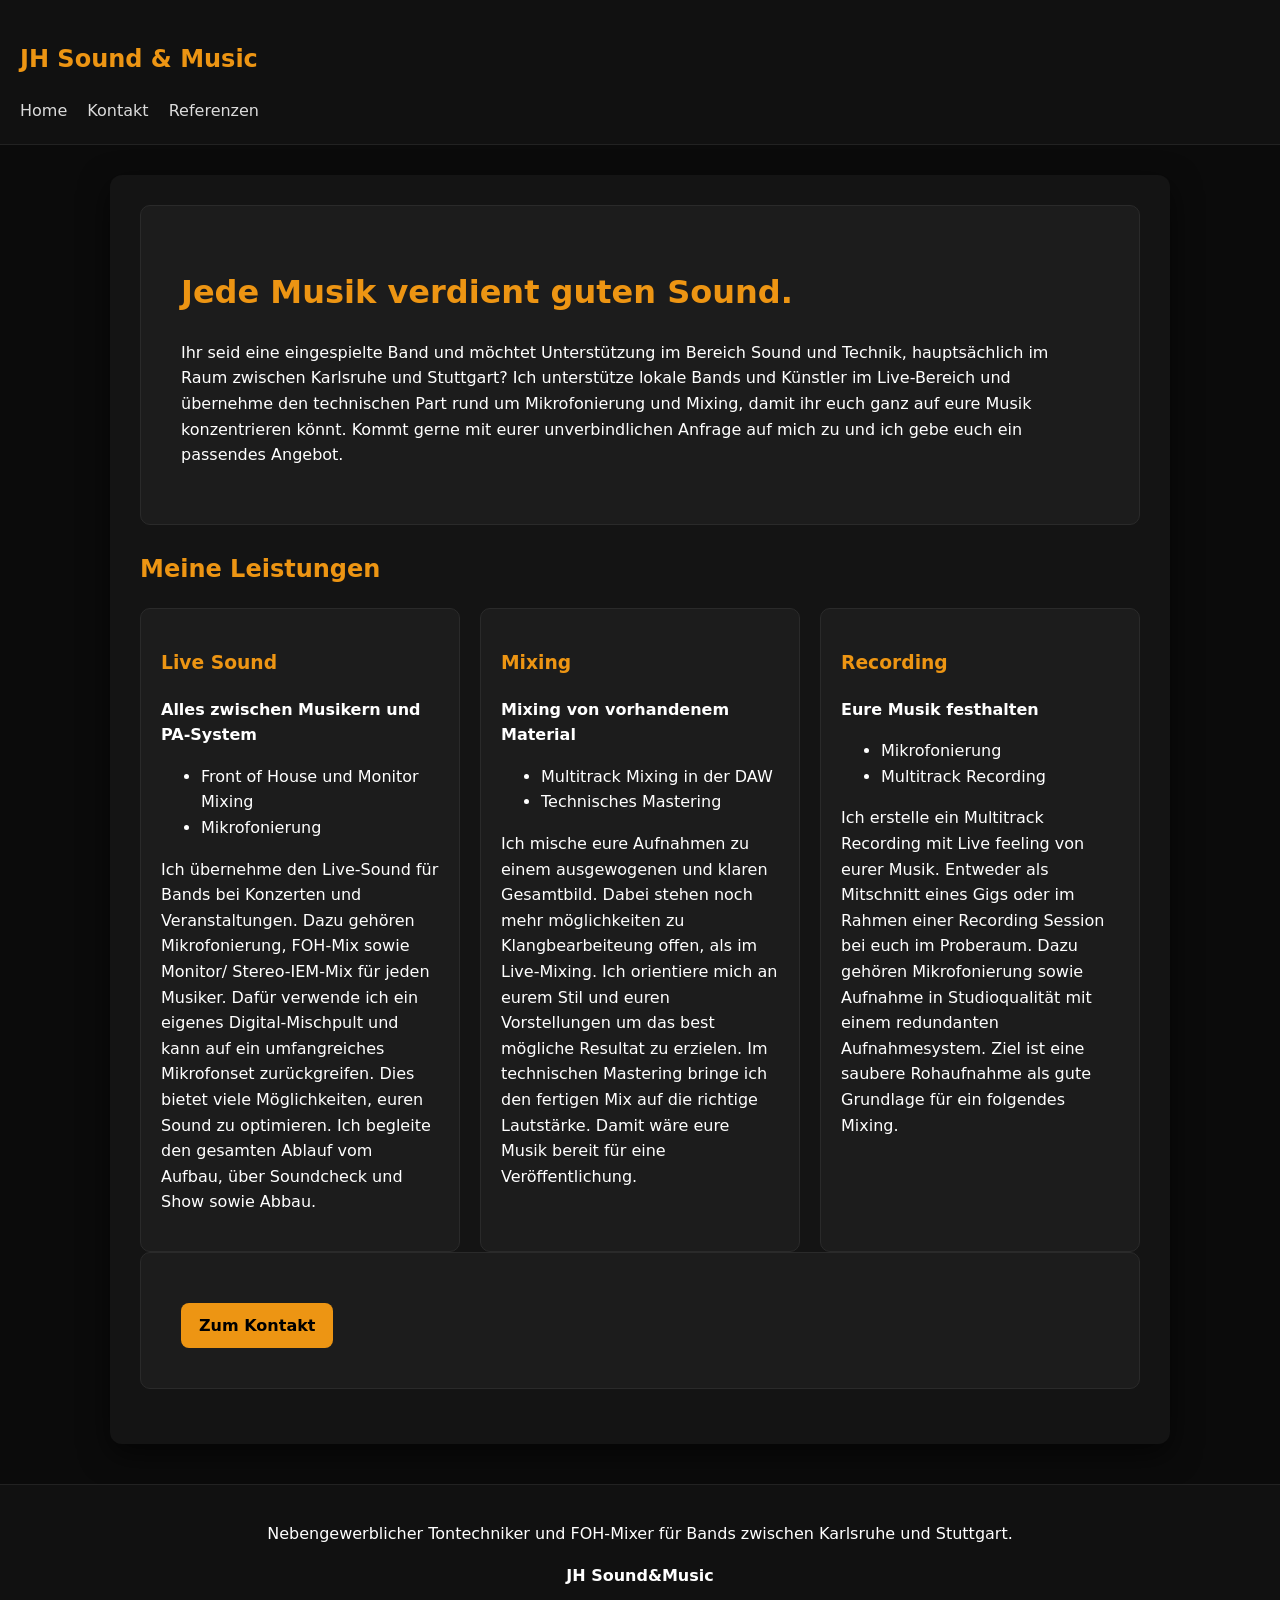
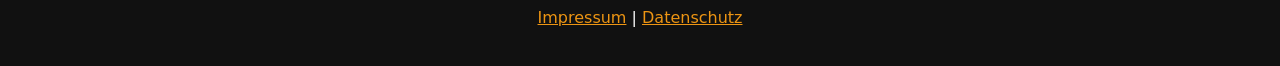
<file: index.html>
<!DOCTYPE html>
<html lang="de">
<head>
    <meta charset="UTF-8">
    <title>JH Sound & Music</title>
    <link rel="stylesheet" href="style.css">
</head>
<body>

<header>
    <h2>JH Sound & Music</h2>
    <nav>
        <a href="index.html">Home</a>
        <a href="kontakt.html">Kontakt</a>
        <a href="referenzen.html">Referenzen</a>
    </nav>
</header>

<div class="container">

    <div class="hero">
        <h1>Jede Musik verdient guten Sound. </h1>
        <p>Ihr seid eine eingespielte Band und möchtet Unterstützung im Bereich Sound und Technik, hauptsächlich im Raum zwischen Karlsruhe und Stuttgart? 
Ich unterstütze lokale Bands und Künstler im Live-Bereich und übernehme den technischen Part rund um Mikrofonierung und Mixing, damit ihr euch ganz auf eure Musik konzentrieren könnt. 


Kommt gerne mit eurer unverbindlichen Anfrage auf mich zu und ich gebe euch ein passendes Angebot.</p>
    </div>

    <h2>Meine Leistungen</h2>

    <div class="columns">

        <div class="col">
            <h3>Live Sound</h3>
            <p><b>Alles zwischen Musikern und PA-System</b></p>
            <ul>
                <li>Front of House und Monitor Mixing </li>
                <li>Mikrofonierung </li>
            </ul>
            <p>Ich übernehme den Live-Sound für Bands bei Konzerten und Veranstaltungen.
Dazu gehören Mikrofonierung, FOH-Mix sowie Monitor/ Stereo-IEM-Mix für jeden Musiker.

Dafür verwende ich ein eigenes Digital-Mischpult und kann auf ein umfangreiches Mikrofonset zurückgreifen. 
Dies bietet viele Möglichkeiten, euren Sound zu optimieren.
Ich begleite den gesamten Ablauf vom Aufbau, über Soundcheck und Show sowie Abbau. 
</p>
        </div>

        <div class="col">
            <h3>Mixing</h3>
            <p><b>Mixing von vorhandenem Material</b></p>
            <ul>
                <li>Multitrack Mixing in der DAW</li>
                <li>Technisches Mastering</li>
            </ul>
            <p>Ich mische eure Aufnahmen zu einem ausgewogenen und klaren Gesamtbild.

Dabei stehen noch mehr möglichkeiten zu Klangbearbeiteung offen, als im Live-Mixing.
Ich orientiere mich an eurem Stil und euren Vorstellungen um das best mögliche Resultat zu erzielen.

Im technischen Mastering bringe ich den fertigen Mix auf die richtige Lautstärke. Damit wäre eure Musik bereit für eine Veröffentlichung.
</p>
        </div>

        <div class="col">
            <h3>Recording</h3>
            <p><b>Eure Musik festhalten</b></p>
            <ul>
                <li>Mikrofonierung </li>
                <li>Multitrack Recording </li>
            </ul>
            <p>Ich erstelle ein Multitrack Recording mit Live feeling von eurer Musik. 
Entweder als Mitschnitt eines Gigs oder im Rahmen einer Recording Session bei euch im Proberaum.
Dazu gehören Mikrofonierung sowie Aufnahme in Studioqualität mit einem redundanten Aufnahmesystem. 

Ziel ist eine saubere Rohaufnahme als gute Grundlage für ein folgendes Mixing.
</p>
        </div>

    </div>

    <div class="hero">
        <a class="button" href="kontakt.html">Zum Kontakt</a>
    </div>

</div>

<footer>

    <p>
        Nebengewerblicher Tontechniker und FOH-Mixer für Bands zwischen Karlsruhe und Stuttgart.
        <div><b>JH Sound&Music</b></div>
    </p>

    <p>
        <a href="impressum.html">Impressum</a> |
        <a href="datenschutz.html">Datenschutz</a>
    </p>

</footer>

</body>
</html>
</file>
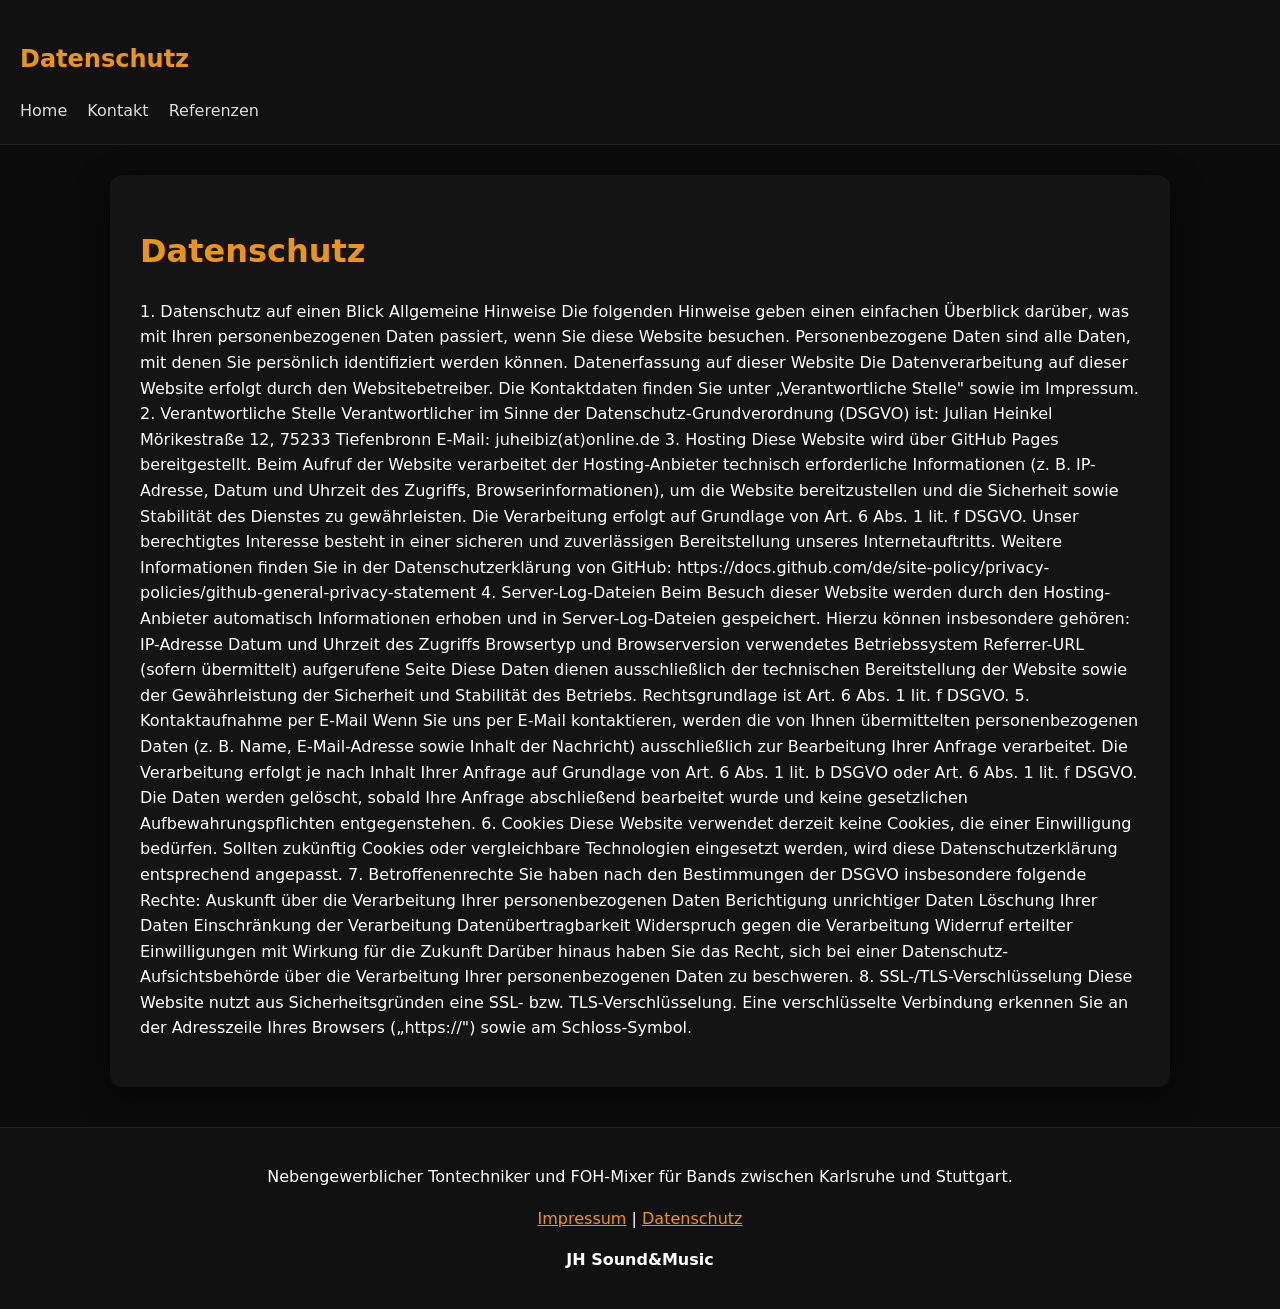
<file: datenschutz.html>
<!DOCTYPE html>
<html lang="de">
<head>
    <meta charset="UTF-8">
    <title>Datenschutz</title>
    <link rel="stylesheet" href="style.css">
</head>
<body>

<header>
    <h2>Datenschutz</h2>
    <nav>
        <a href="index.html">Home</a>
        <a href="kontakt.html">Kontakt</a>
        <a href="referenzen.html">Referenzen</a>
    </nav>
</header>

<div class="container">

    <h1>Datenschutz</h1>

    <p>1. Datenschutz auf einen Blick

Allgemeine Hinweise

Die folgenden Hinweise geben einen einfachen Überblick darüber, was mit Ihren personenbezogenen Daten passiert, wenn Sie diese Website besuchen. Personenbezogene Daten sind alle Daten, mit denen Sie persönlich identifiziert werden können.

Datenerfassung auf dieser Website

Die Datenverarbeitung auf dieser Website erfolgt durch den Websitebetreiber. Die Kontaktdaten finden Sie unter „Verantwortliche Stelle" sowie im Impressum.

2. Verantwortliche Stelle

Verantwortlicher im Sinne der Datenschutz-Grundverordnung (DSGVO) ist:

Julian Heinkel 
Mörikestraße 12,
75233 Tiefenbronn 
E-Mail: juheibiz(at)online.de


3. Hosting

Diese Website wird über GitHub Pages bereitgestellt.

Beim Aufruf der Website verarbeitet der Hosting-Anbieter technisch erforderliche Informationen (z. B. IP-Adresse, Datum und Uhrzeit des Zugriffs, Browserinformationen), um die Website bereitzustellen und die Sicherheit sowie Stabilität des Dienstes zu gewährleisten.

Die Verarbeitung erfolgt auf Grundlage von Art. 6 Abs. 1 lit. f DSGVO. Unser berechtigtes Interesse besteht in einer sicheren und zuverlässigen Bereitstellung unseres Internetauftritts.

Weitere Informationen finden Sie in der Datenschutzerklärung von GitHub:
https://docs.github.com/de/site-policy/privacy-policies/github-general-privacy-statement

4. Server-Log-Dateien

Beim Besuch dieser Website werden durch den Hosting-Anbieter automatisch Informationen erhoben und in Server-Log-Dateien gespeichert. Hierzu können insbesondere gehören:

IP-Adresse
Datum und Uhrzeit des Zugriffs
Browsertyp und Browserversion
verwendetes Betriebssystem
Referrer-URL (sofern übermittelt)
aufgerufene Seite

Diese Daten dienen ausschließlich der technischen Bereitstellung der Website sowie der Gewährleistung der Sicherheit und Stabilität des Betriebs.

Rechtsgrundlage ist Art. 6 Abs. 1 lit. f DSGVO.

5. Kontaktaufnahme per E-Mail

Wenn Sie uns per E-Mail kontaktieren, werden die von Ihnen übermittelten personenbezogenen Daten (z. B. Name, E-Mail-Adresse sowie Inhalt der Nachricht) ausschließlich zur Bearbeitung Ihrer Anfrage verarbeitet.

Die Verarbeitung erfolgt je nach Inhalt Ihrer Anfrage auf Grundlage von Art. 6 Abs. 1 lit. b DSGVO oder Art. 6 Abs. 1 lit. f DSGVO.

Die Daten werden gelöscht, sobald Ihre Anfrage abschließend bearbeitet wurde und keine gesetzlichen Aufbewahrungspflichten entgegenstehen.

6. Cookies

Diese Website verwendet derzeit keine Cookies, die einer Einwilligung bedürfen.

Sollten zukünftig Cookies oder vergleichbare Technologien eingesetzt werden, wird diese Datenschutzerklärung entsprechend angepasst.

7. Betroffenenrechte

Sie haben nach den Bestimmungen der DSGVO insbesondere folgende Rechte:

Auskunft über die Verarbeitung Ihrer personenbezogenen Daten
Berichtigung unrichtiger Daten
Löschung Ihrer Daten
Einschränkung der Verarbeitung
Datenübertragbarkeit
Widerspruch gegen die Verarbeitung
Widerruf erteilter Einwilligungen mit Wirkung für die Zukunft

Darüber hinaus haben Sie das Recht, sich bei einer Datenschutz-Aufsichtsbehörde über die Verarbeitung Ihrer personenbezogenen Daten zu beschweren.

8. SSL-/TLS-Verschlüsselung

Diese Website nutzt aus Sicherheitsgründen eine SSL- bzw. TLS-Verschlüsselung. Eine verschlüsselte Verbindung erkennen Sie an der Adresszeile Ihres Browsers („https://") sowie am Schloss-Symbol.

</p>
</div>

<footer>

    <p>Nebengewerblicher Tontechniker und FOH-Mixer für Bands zwischen Karlsruhe und Stuttgart.</p>

    <p>
        <a href="impressum.html">Impressum</a> |
        <a href="datenschutz.html">Datenschutz</a>
    </p>
    <p><b>JH Sound&Music</b></p>

</footer>


</body>
</html>
</file>
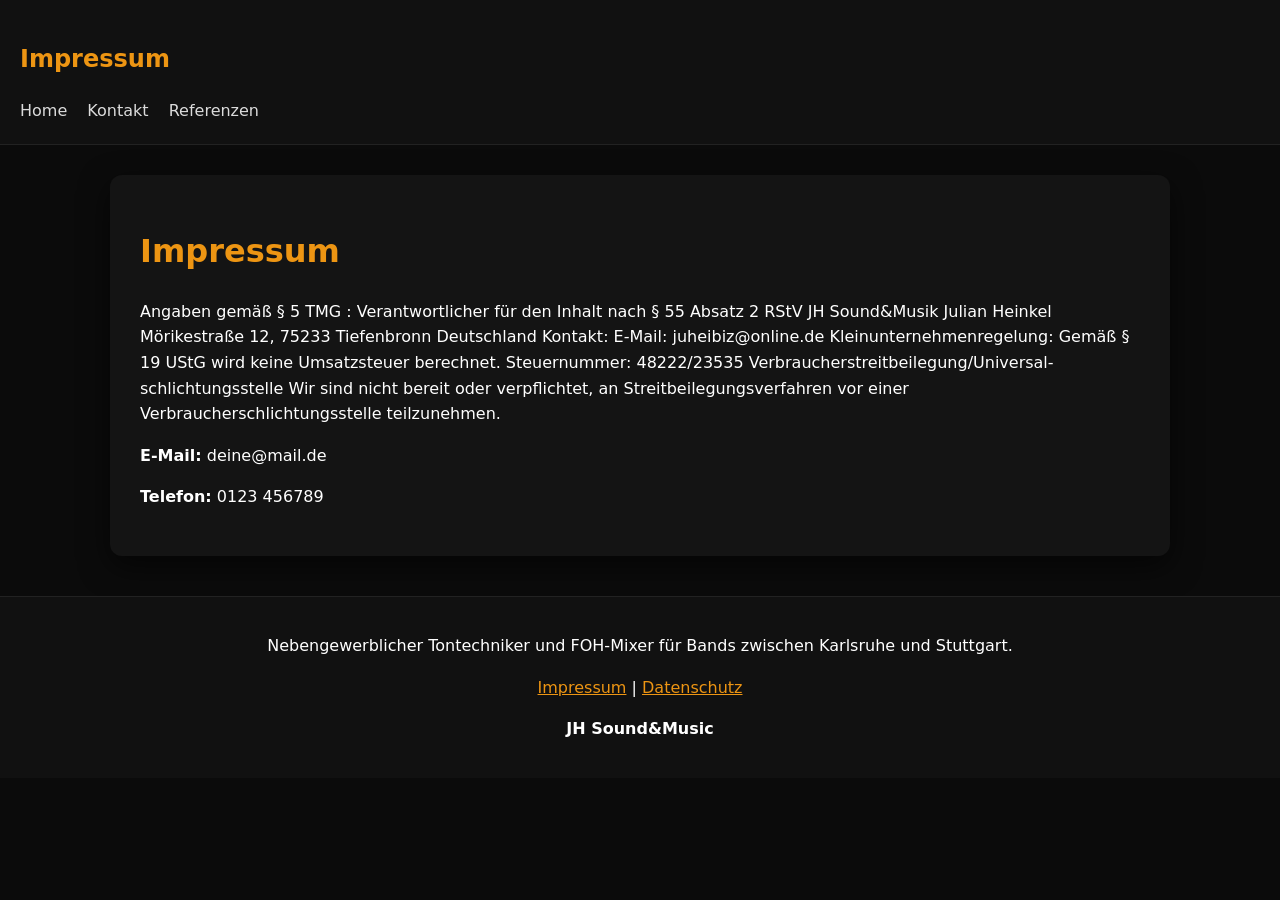
<file: impressum.html>
<!DOCTYPE html>
<html lang="de">
<head>
    <meta charset="UTF-8">
    <title>Impressum</title>
    <link rel="stylesheet" href="style.css">
</head>
<body>

<header>
    <h2>Impressum</h2>
    <nav>
        <a href="index.html">Home</a>
        <a href="kontakt.html">Kontakt</a>
        <a href="referenzen.html">Referenzen</a>
    </nav>
</header>

<div class="container">

    <h1>Impressum</h1>

    <p>Angaben gemäß § 5 TMG :  

Verantwortlicher für den Inhalt nach § 55 Absatz 2 RStV 
 JH Sound&Musik
 Julian Heinkel 
Mörikestraße 12, 
75233 Tiefenbronn
Deutschland
Kontakt:
E-Mail: juheibiz@online.de

Kleinunternehmenregelung:
 Gemäß § 19 UStG wird keine Umsatzsteuer berechnet. 
 Steuernummer: 48222/23535

Verbraucher­streit­beilegung/Universal­schlichtungs­stelle
Wir sind nicht bereit oder verpflichtet, an Streitbeilegungsverfahren vor einer Verbraucherschlichtungsstelle teilzunehmen. 

</p>

    <p><b>E-Mail:</b> deine@mail.de</p>
    <p><b>Telefon:</b> 0123 456789</p>

</div>

<footer>

    <p>Nebengewerblicher Tontechniker und FOH-Mixer für Bands zwischen Karlsruhe und Stuttgart.</p>

    <p>
        <a href="impressum.html">Impressum</a> |
        <a href="datenschutz.html">Datenschutz</a>
    </p>
    <p><b>JH Sound&Music</b></p>

</footer>

</body>
</html>
</file>
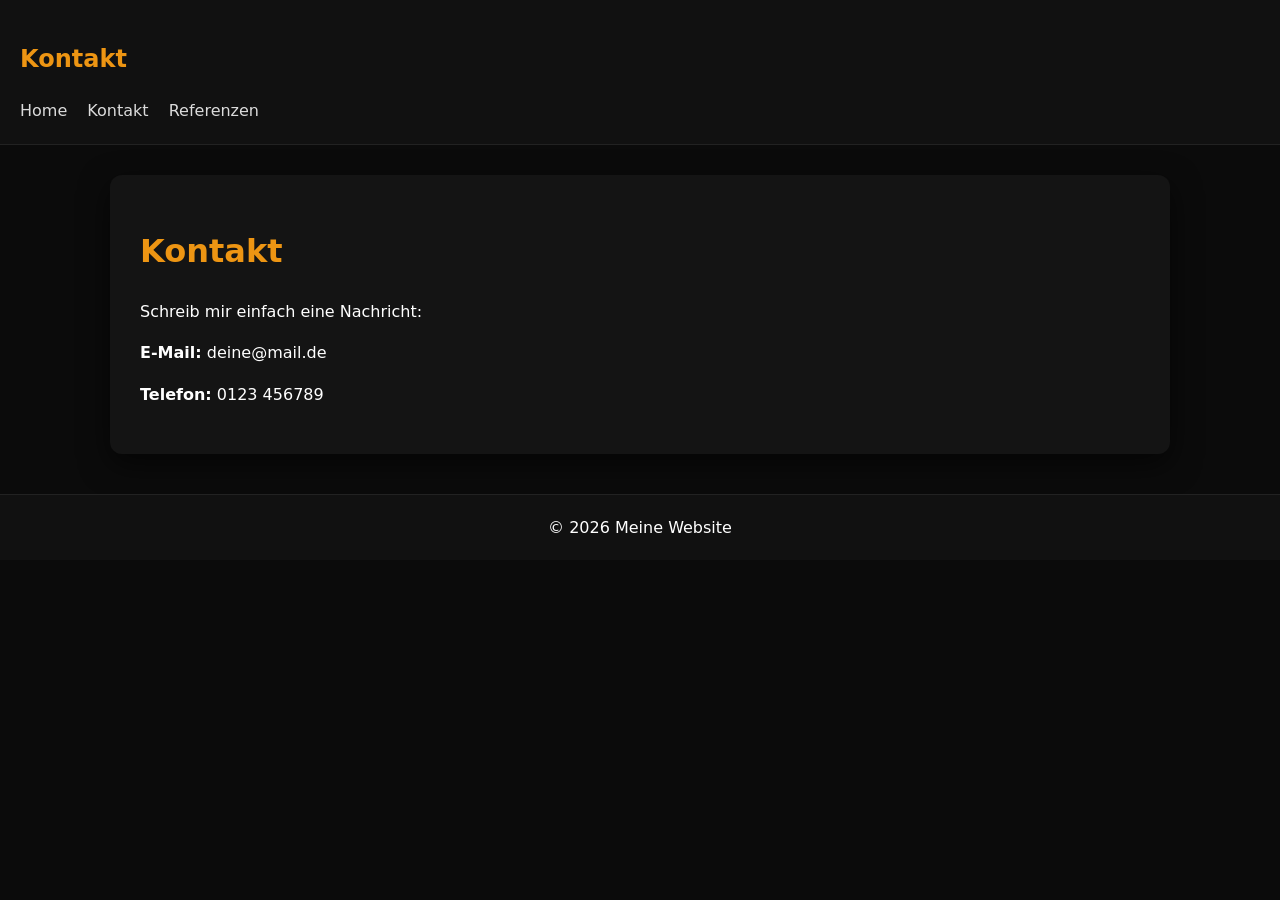
<file: kontakt.html>
<!DOCTYPE html>
<html lang="de">
<head>
    <meta charset="UTF-8">
    <title>Kontakt</title>
    <link rel="stylesheet" href="style.css">
</head>
<body>

<header>
    <h2>Kontakt</h2>
    <nav>
        <a href="index.html">Home</a>
        <a href="kontakt.html">Kontakt</a>
        <a href="referenzen.html">Referenzen</a>
    </nav>
</header>

<div class="container">

    <h1>Kontakt</h1>

    <p>Schreib mir einfach eine Nachricht:</p>

    <p><b>E-Mail:</b> deine@mail.de</p>
    <p><b>Telefon:</b> 0123 456789</p>

</div>

<footer>
    © 2026 Meine Website
</footer>

</body>
</html>
</file>
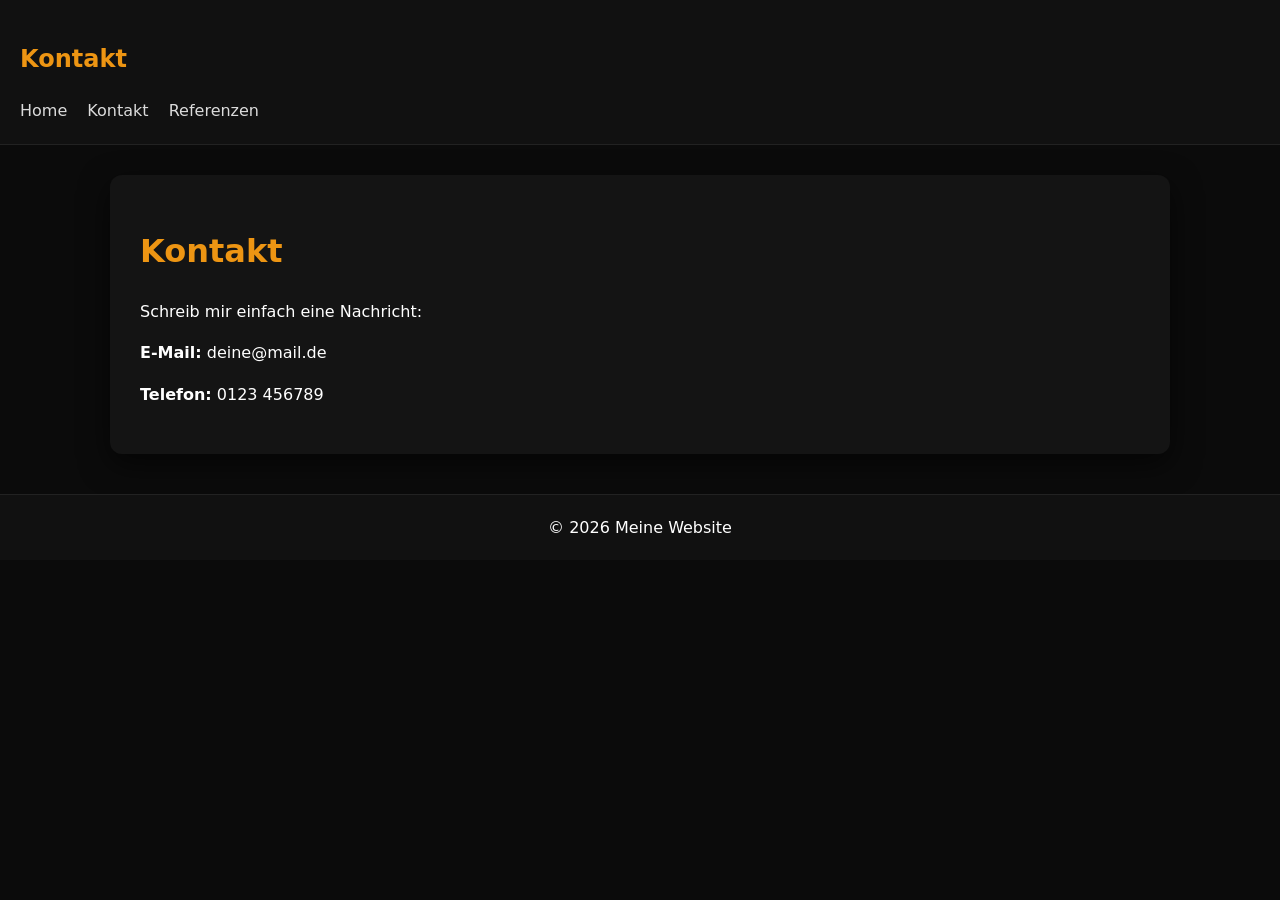
<file: Referenzen.html>
<!DOCTYPE html>
<html lang="de">
<head>
    <meta charset="UTF-8">
    <title>Referenzen</title>
    <link rel="stylesheet" href="style.css">
</head>
<body>

<header>
    <h2>Kontakt</h2>
    <nav>
        <a href="index.html">Home</a>
        <a href="kontakt.html">Kontakt</a>
        <a href="referenzen.html">Referenzen</a>
    </nav>
</header>

<div class="container">

    <h1>Kontakt</h1>

    <p>Schreib mir einfach eine Nachricht:</p>

    <p><b>E-Mail:</b> deine@mail.de</p>
    <p><b>Telefon:</b> 0123 456789</p>

</div>

<footer>
    © 2026 Meine Website
</footer>

</body>
</html>
</file>
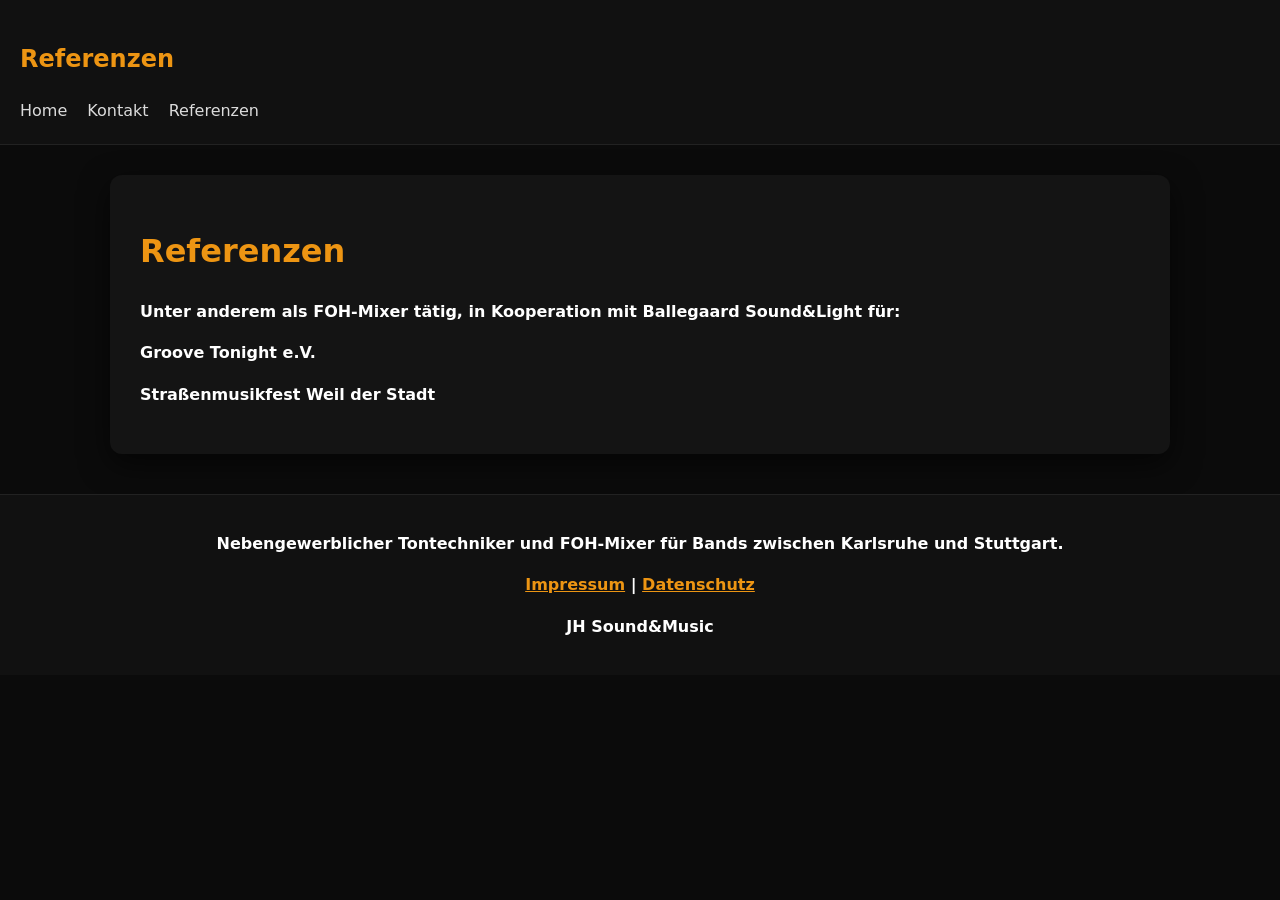
<file: referenzen.html>
<!DOCTYPE html>
<html lang="de">
<head>
    <meta charset="UTF-8">
    <title>Referenzen</title>
    <link rel="stylesheet" href="style.css">
</head>
<body>

<header>
    <h2>Referenzen</h2>
    <nav>
        <a href="index.html">Home</a>
        <a href="kontakt.html">Kontakt</a>
        <a href="referenzen.html">Referenzen</a>
    </nav>
</header>

<div class="container">

    <h1>Referenzen</h1>
<p><b>Unter anderem als FOH-Mixer tätig, in Kooperation mit Ballegaard Sound&Light
für:</p>
<p> Groove Tonight e.V.</p>
<p>Straßenmusikfest Weil der Stadt</p> 
      

</div>

<footer>

    <p>Nebengewerblicher Tontechniker und FOH-Mixer für Bands zwischen Karlsruhe und Stuttgart.</p>

    <p>
        <a href="impressum.html">Impressum</a> |
        <a href="datenschutz.html">Datenschutz</a>
    </p>
    <p><b>JH Sound&Music</b></p>

</footer>

</body>
</html>
</file>
<file: style.css>
body {
    margin: 0;
    font-family: system-ui, Arial, sans-serif;
    background: #0b0b0b;
    color: #ffffff;
    line-height: 1.6;
}

/* HEADER */
header {
    background: #111111;
    color: #ffffff;
    padding: 20px;
    border-bottom: 1px solid #222;
}

/* NAV */
nav a {
    color: #ffffff;
    text-decoration: none;
    margin-right: 15px;
    font-weight: 500;
    opacity: 0.85;
}

nav a:hover {
    opacity: 1;
    color: #ED9513;
}

/* LINKS / AKZENT */
a {
    color: #ED9513;
}

/* CONTAINER */
.container {
    max-width: 1000px;
    margin: 30px auto;
    background: #141414;
    padding: 30px;
    border-radius: 12px;
    box-shadow: 0 10px 30px rgba(0,0,0,0.6);
}

/* HERO */
.hero {
    background: #1c1c1c;
    color: #ffffff;
    padding: 40px;
    border-radius: 10px;
    border: 1px solid #2a2a2a;
    margin-bottom: 25px;
}

/* BUTTON */
.button {
    display: inline-block;
    padding: 10px 18px;
    background: #ED9513;
    color: #000;
    text-decoration: none;
    border-radius: 8px;
    font-weight: bold;
    margin-top: 10px;
}

.button:hover {
    background: #ffad33;
}

/* ÜBERSCHRIFTEN */
h1, h2, h3 {
    color: #ED9513;
}

/* BOXEN */
.columns {
    display: flex;
    gap: 20px;
    margin-top: 20px;
}

.col {
    flex: 1;
    background: #1c1c1c;
    padding: 20px;
    border-radius: 10px;
    border: 1px solid #2a2a2a;
}

/* LISTEN */
ul {
    color: #ffffff;
}

/* FOOTER */
footer {
    background: #111111;
    color: #ffffff;
    text-align: center;
    padding: 20px;
    margin-top: 40px;
    border-top: 1px solid #222;
}

/* MOBILE */
@media (max-width: 768px) {
    .columns {
        flex-direction: column;
    }
}
</file>
